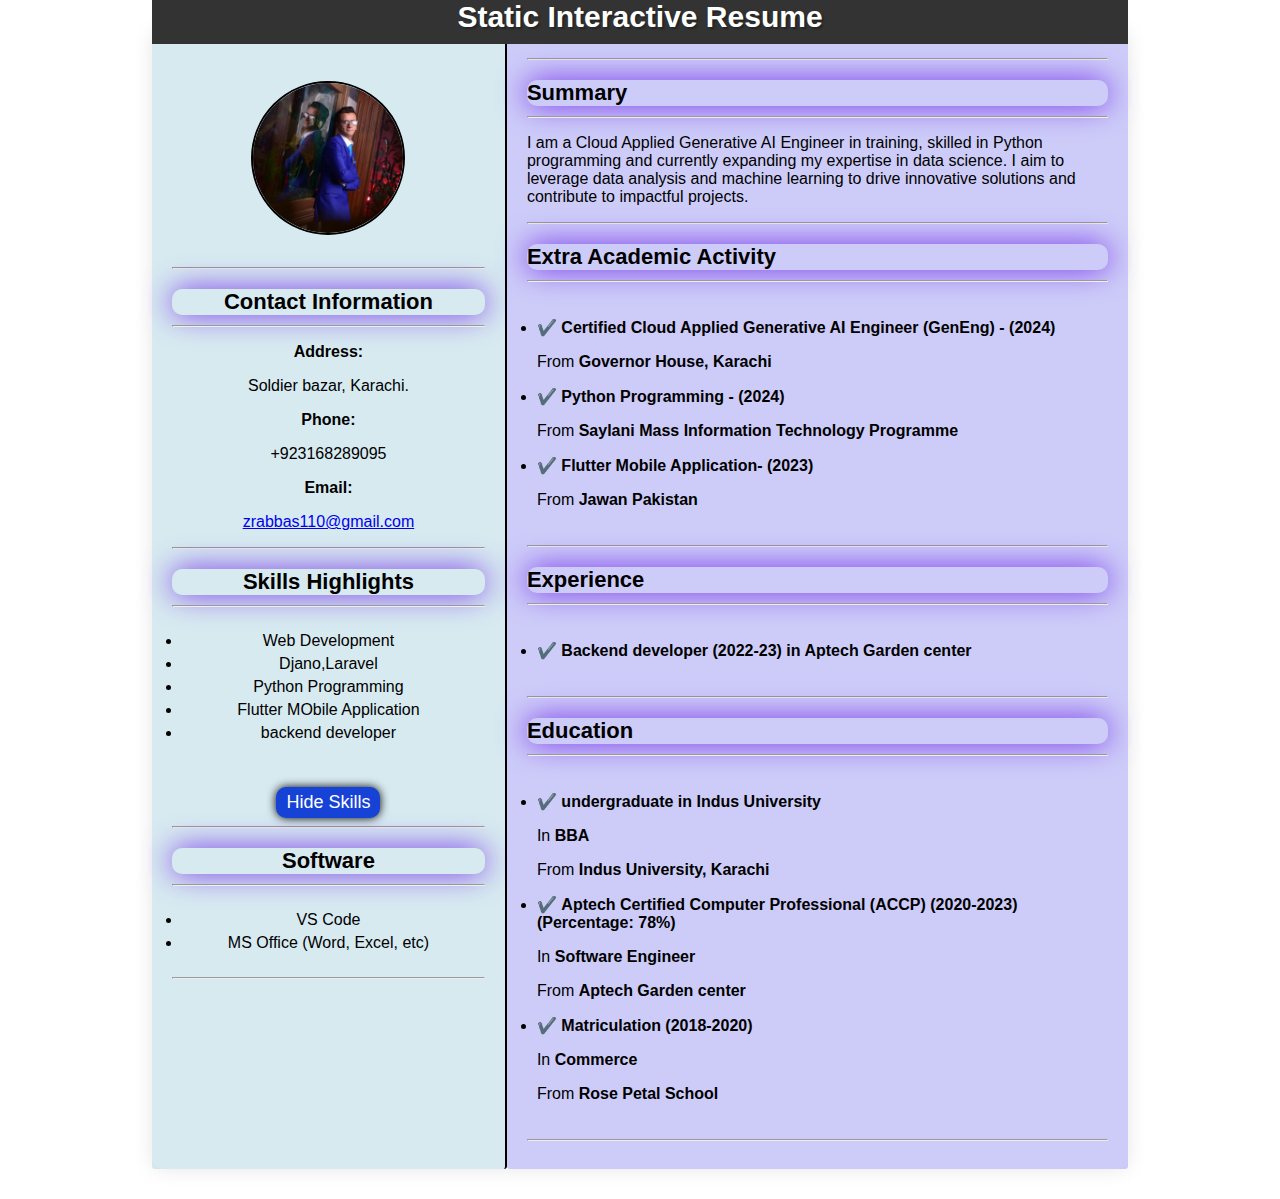
<file: Milestone1,2/index.html>
<!DOCTYPE html>
<html lang="en">
<head>
    <meta charset="UTF-8">
    <meta name="viewport" content="width=device-width, initial-scale=1.0">
    <title>Static Interactive Resume</title>
    <link rel="stylesheet" href="style.css">
    <script defer src="script.js"></script>
</head>
<body>
    <!-- Heading Section -->
    <div class="heading-section">
        <h1>Static Interactive Resume</h1>
    </div>

    <div class="resume-container">
        <!-- Left Section -->
        <div class="left-section">
            <img src="zain.jpg" alt="Profile Picture"  class="profile-picture" >
            <section id="objective">
                <hr>
                <h3>Contact Information</h3>
                <hr>
                <p><b>Address:</b></p>
                <p>Soldier bazar, Karachi.</p>
                <p><b>Phone:</b></p>
                <p>+923168289095</p>
                <p><b>Email:</b></p>
                <p><a href="mailto:zrabbas110@gmail.com">zrabbas110@gmail.com</a></p>
                <hr>     
            </section>

            <h3>Skills Highlights</h3>
            <hr>
            <section id="skills"">
                <ul>
                    <li>Web Development</li>
                    <li>Djano,Laravel</li>
                    <li>Python Programming</li>
                    <li>Flutter MObile Application</li>
                    <li>backend developer</li>
                </ul>
            </section>

            <button id="toggle-skills">Hide Skills</button>
            <hr>

            <section id="software">
                <h3>Software</h3>
                <hr>
                <ul>
                    <li>VS Code</li>
                    <li>MS Office (Word, Excel, etc)</li>
                
                </ul>
                <hr>
            </section>

          
        </div>

        <!-- Right Section -->
        <div class="right-section">
            <hr>
            <section id="summary">
                <h3>Summary</h3>
                <hr>
                <p>I am a Cloud Applied Generative AI Engineer in training, skilled in Python programming and currently expanding my expertise in data science. I aim to leverage data analysis and machine learning to drive innovative solutions and contribute to impactful projects.</p>
                <hr>
            </section>

            <section id="extra-academic-activity">
                <h3>Extra Academic Activity</h3>
                <hr>
                <ul>
                    <li>
                        <p>✔️ <strong>Certified Cloud Applied Generative AI Engineer (GenEng) - (2024)</strong></p>
                        <p>From <strong>Governor House, Karachi</strong></p>
                    </li>
                    <li>
                        <p>✔️ <strong>Python Programming - (2024)</strong></p>
                        <p>From <strong>Saylani Mass Information Technology Programme</strong></p>
                    </li>
                     <li>
                        <p>✔️ <strong>Flutter Mobile Application- (2023)</strong></p>
                        <p>From <strong>Jawan Pakistan</strong></p>
                    </li>

                    
                </ul>
                <hr>
            </section>

            <section id="experience">
                <h3>Experience</h3>
                <hr>
                <ul>
                   
                    <li>
                        <p>✔️ <strong>Backend developer (2022-23) in Aptech Garden center</strong></p>
                    </li>
                </ul>
                <hr>
            </section>

            <section id="education">
                <h3>Education</h3>
                <hr>
                <ul>
                    <li>
                        <p>✔️ <strong>undergraduate in Indus University</strong></p>
                        <p>In <strong>BBA</strong></p>
                        <p>From <strong>Indus University, Karachi</strong></p>
                    </li>
                    <li>
                        <p>✔️ <strong>Aptech Certified Computer Professional (ACCP) (2020-2023) (Percentage: 78%)</strong></p>
                        <p>In <strong>Software Engineer</strong></p>
                        <p>From <strong>Aptech Garden center</strong></p>
                    </li>
                    <li>
                        <p>✔️ <strong>Matriculation (2018-2020) </strong></p>
                        <p>In <strong>Commerce</strong></p>
                        <p>From <strong>Rose Petal  School</strong></p>
                    </li>
                </ul>
                <hr>
            </section>
        </div>
    </div>
</body>
</html>
</file>
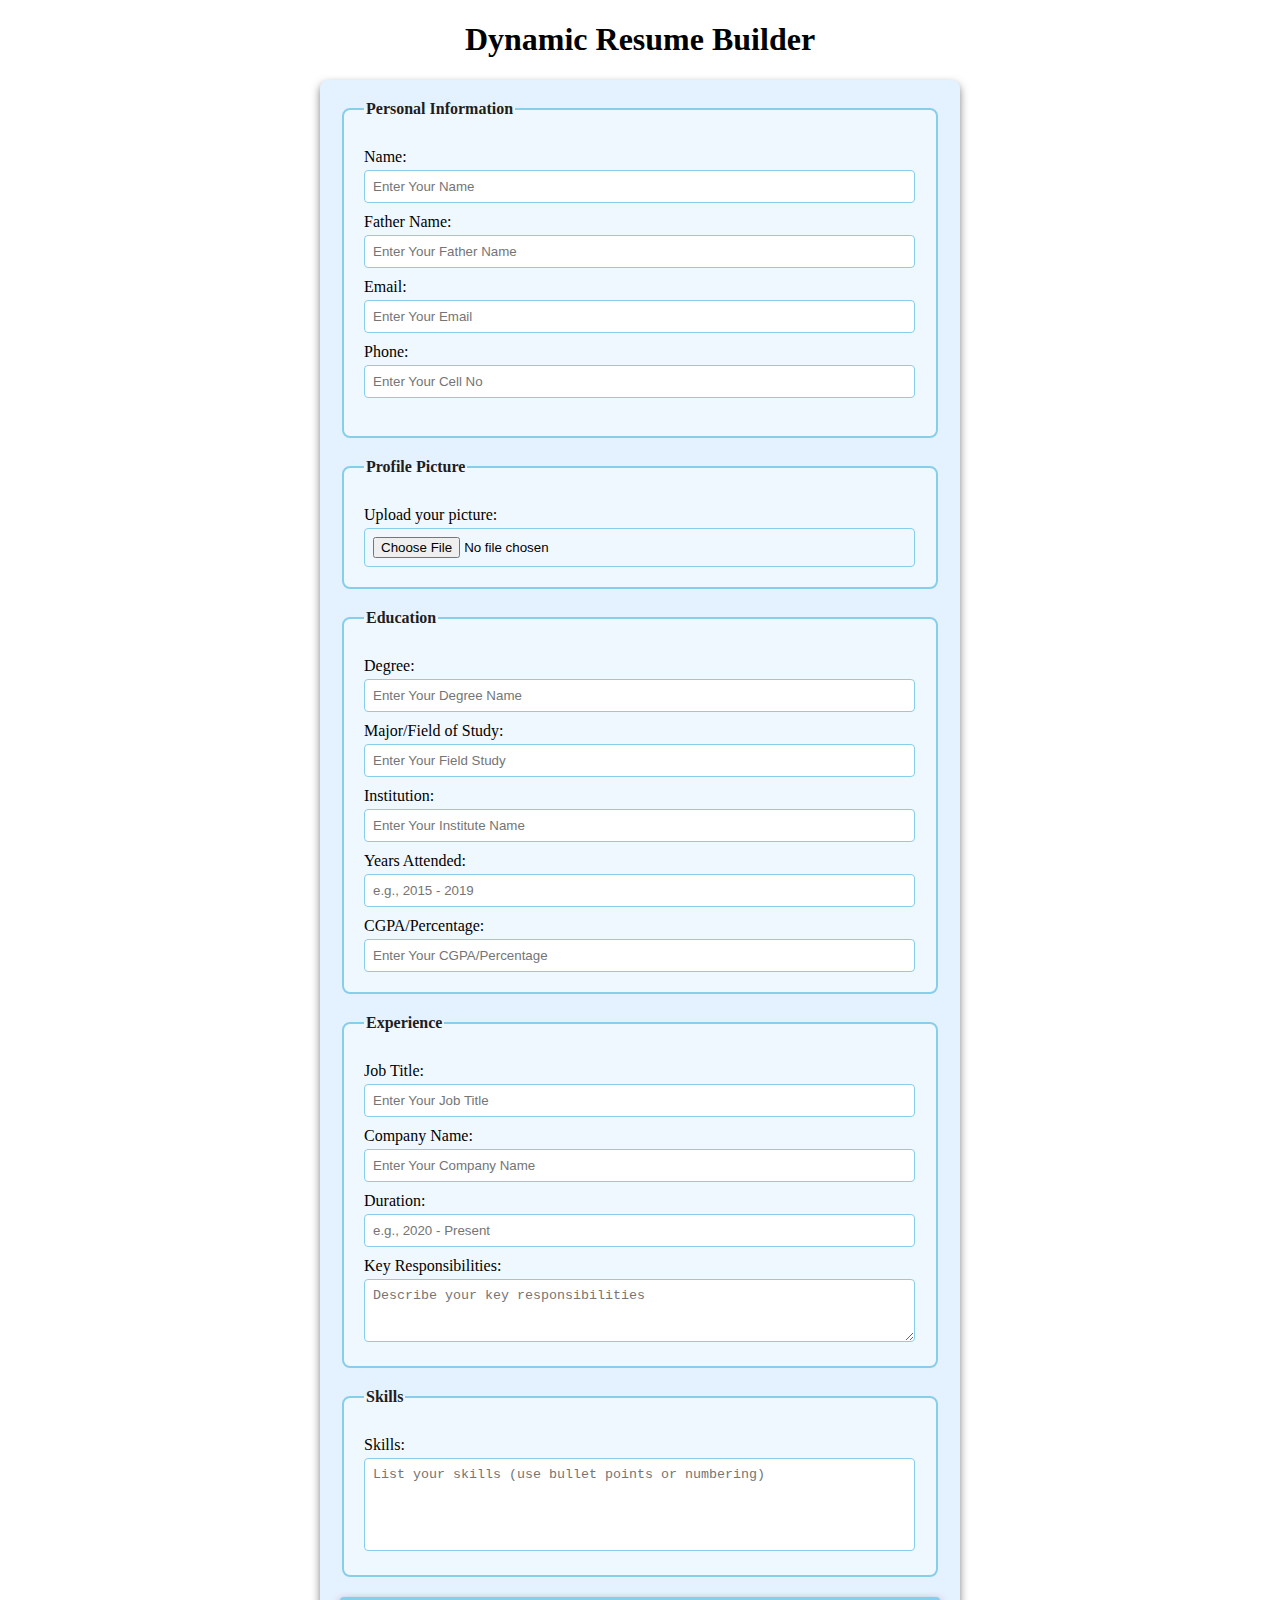
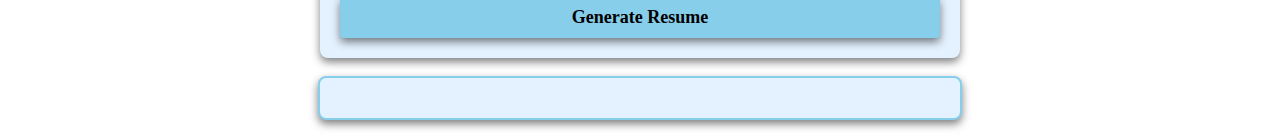
<file: Milestone3/index.html>
<!DOCTYPE html>
<html lang="en">
<head>
    <meta charset="UTF-8">
    <meta name="viewport" content="width=device-width, initial-scale=1.0">
    <title>Dynamic Resume Builder</title>
    <Link rel="stylesheet" href="style.css">
</head>
<body>
    <h1>Dynamic Resume Builder</h1>
    <form id="resume-form">
        <fieldset>
            <legend>Personal Information</legend>
            <label for="name">Name:</label>
            <input type="text" id="name" placeholder="Enter Your Name" required>
            <label for="father name">Father Name:</label>
            <input type="text" id="father name" placeholder="Enter Your Father Name" required>
            <label for="email">Email:</label>
            <input type="text" id="email" placeholder="Enter Your Email" required>
            <label for="phone">Phone:</label>
            <input type="text" id="phone" placeholder="Enter Your Cell No" required>  
        <br><br>   
        </fieldset>

        <fieldset>
            <legend>Profile Picture</legend>
            <label for="profile-pic">Upload your picture:</label>
            <input type="file" id="profile-pic" accept="image/*" required>
        </fieldset>

        <fieldset>
            <legend>Education</legend>
            <label for="degree">Degree:</label>
            <input type="text" id="degree" placeholder="Enter Your Degree Name" required>
            <label for="major">Major/Field of Study:</label>
            <input type="text" id="major" placeholder="Enter Your Field Study" required>
            <label for="institution">Institution:</label>
            <input type="text" id="institution" placeholder="Enter Your Institute Name" required>
            <label for="year">Years Attended:</label>
            <input type="text" id="year" placeholder="e.g., 2015 - 2019" required>
            <label for="cgpa">CGPA/Percentage:</label>
            <input type="text" id="cgpa" placeholder="Enter Your CGPA/Percentage" required>    
        </fieldset>

        <fieldset>
            <legend>Experience</legend>
            <label for="job-title">Job Title:</label>
            <input type="text" id="job-title" placeholder="Enter Your Job Title" required>
            <label for="company">Company Name:</label>
            <input type="text" id="company" placeholder="Enter Your Company Name" required>
            <label for="duration">Duration:</label>
            <input type="text" id="duration" placeholder="e.g., 2020 - Present" required>
            <label for="key">Key Responsibilities:</label>
            <textarea type="text" id="key" placeholder="Describe your key responsibilities" rows="3" required></textarea>
        </fieldset>

        <fieldset>
            <legend>Skills</legend>
            <label for="skills">Skills:</label>
            <textarea type="text" id="skills" placeholder="List your skills (use bullet points or numbering)" rows="5" required style="resize: none; list-style-type: decimal;"></textarea>
        </fieldset>

        <button type="submit"><b>Generate Resume</b></button>
    </form>

    <br>

    <!-- Getting Dynamic Resume -->
    <div id="resume-display">
        <!-- Resume will be generated here -->
    </div>

    <script src="script.js"></script>
</body>
</html>
</file>
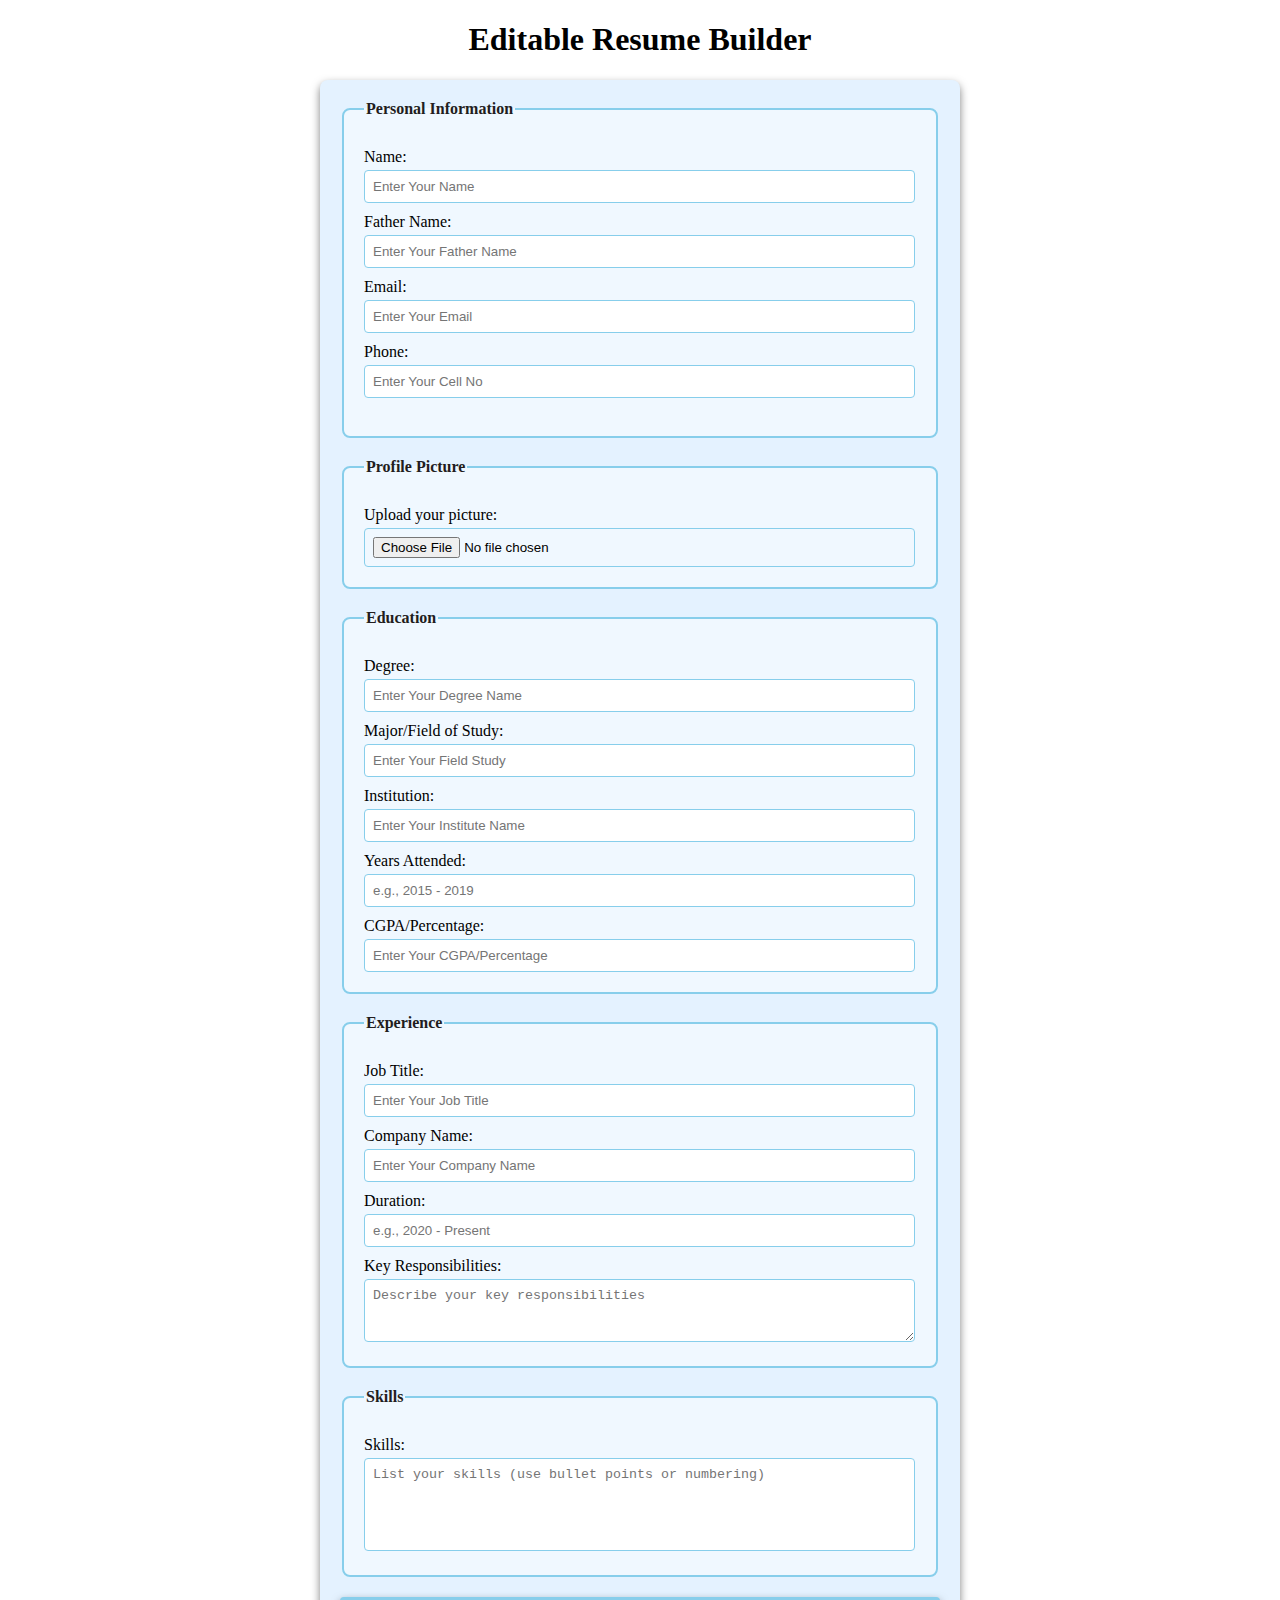
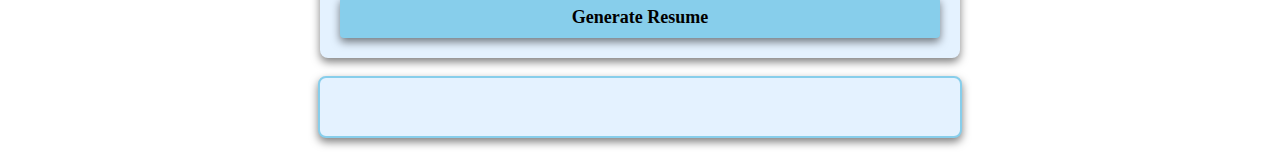
<file: Milestone4/index.html>
<!DOCTYPE html>
<html lang="en">
<head>
    <meta charset="UTF-8">
    <meta name="viewport" content="width=device-width, initial-scale=1.0">
    <title>Editable Resume Builder</title>
    <Link rel="stylesheet" href="style.css">
</head>
<body>
    <h1>Editable Resume Builder</h1>
    <form id="resume-form">
        <fieldset>
            <legend>Personal Information</legend>
            <label for="name">Name:</label>
            <input type="text" id="name" placeholder="Enter Your Name" required>
            <label for="father name">Father Name:</label>
            <input type="text" id="father name" placeholder="Enter Your Father Name" required>
            <label for="email">Email:</label>
            <input type="text" id="email" placeholder="Enter Your Email" required>
            <label for="phone">Phone:</label>
            <input type="text" id="phone" placeholder="Enter Your Cell No" required>  
        <br><br>   
        </fieldset>

        <fieldset>
            <legend>Profile Picture</legend>
            <label for="profile-pic">Upload your picture:</label>
            <input type="file" id="profile-pic" accept="image/*" required>
        </fieldset>

        <fieldset>
            <legend>Education</legend>
            <label for="degree">Degree:</label>
            <input type="text" id="degree" placeholder="Enter Your Degree Name" required>
            <label for="major">Major/Field of Study:</label>
            <input type="text" id="major" placeholder="Enter Your Field Study" required>
            <label for="institution">Institution:</label>
            <input type="text" id="institution" placeholder="Enter Your Institute Name" required>
            <label for="year">Years Attended:</label>
            <input type="text" id="year" placeholder="e.g., 2015 - 2019" required>
            <label for="cgpa">CGPA/Percentage:</label>
            <input type="text" id="cgpa" placeholder="Enter Your CGPA/Percentage" required>    
        </fieldset>

        <fieldset>
            <legend>Experience</legend>
            <label for="job-title">Job Title:</label>
            <input type="text" id="job-title" placeholder="Enter Your Job Title" required>
            <label for="company">Company Name:</label>
            <input type="text" id="company" placeholder="Enter Your Company Name" required>
            <label for="duration">Duration:</label>
            <input type="text" id="duration" placeholder="e.g., 2020 - Present" required>
            <label for="key">Key Responsibilities:</label>
            <textarea type="text" id="key" placeholder="Describe your key responsibilities" rows="3" required></textarea>
        </fieldset>

        <fieldset>
            <legend>Skills</legend>
            <label for="skills">Skills:</label>
            <textarea type="text" id="skills" placeholder="List your skills (use bullet points or numbering)" rows="5" required style="resize: none; list-style-type: decimal;"></textarea>
        </fieldset>

        <button type="submit"><b>Generate Resume</b></button>
    </form>

    <br>

    <!-- Getting Dynamic and Editable Resume -->
    <div id="resume-display" contenteditable="true">
        <!-- Resume will be generated here -->
    </div>

    <script src="script.js"></script>
</body>
</html>
</file>
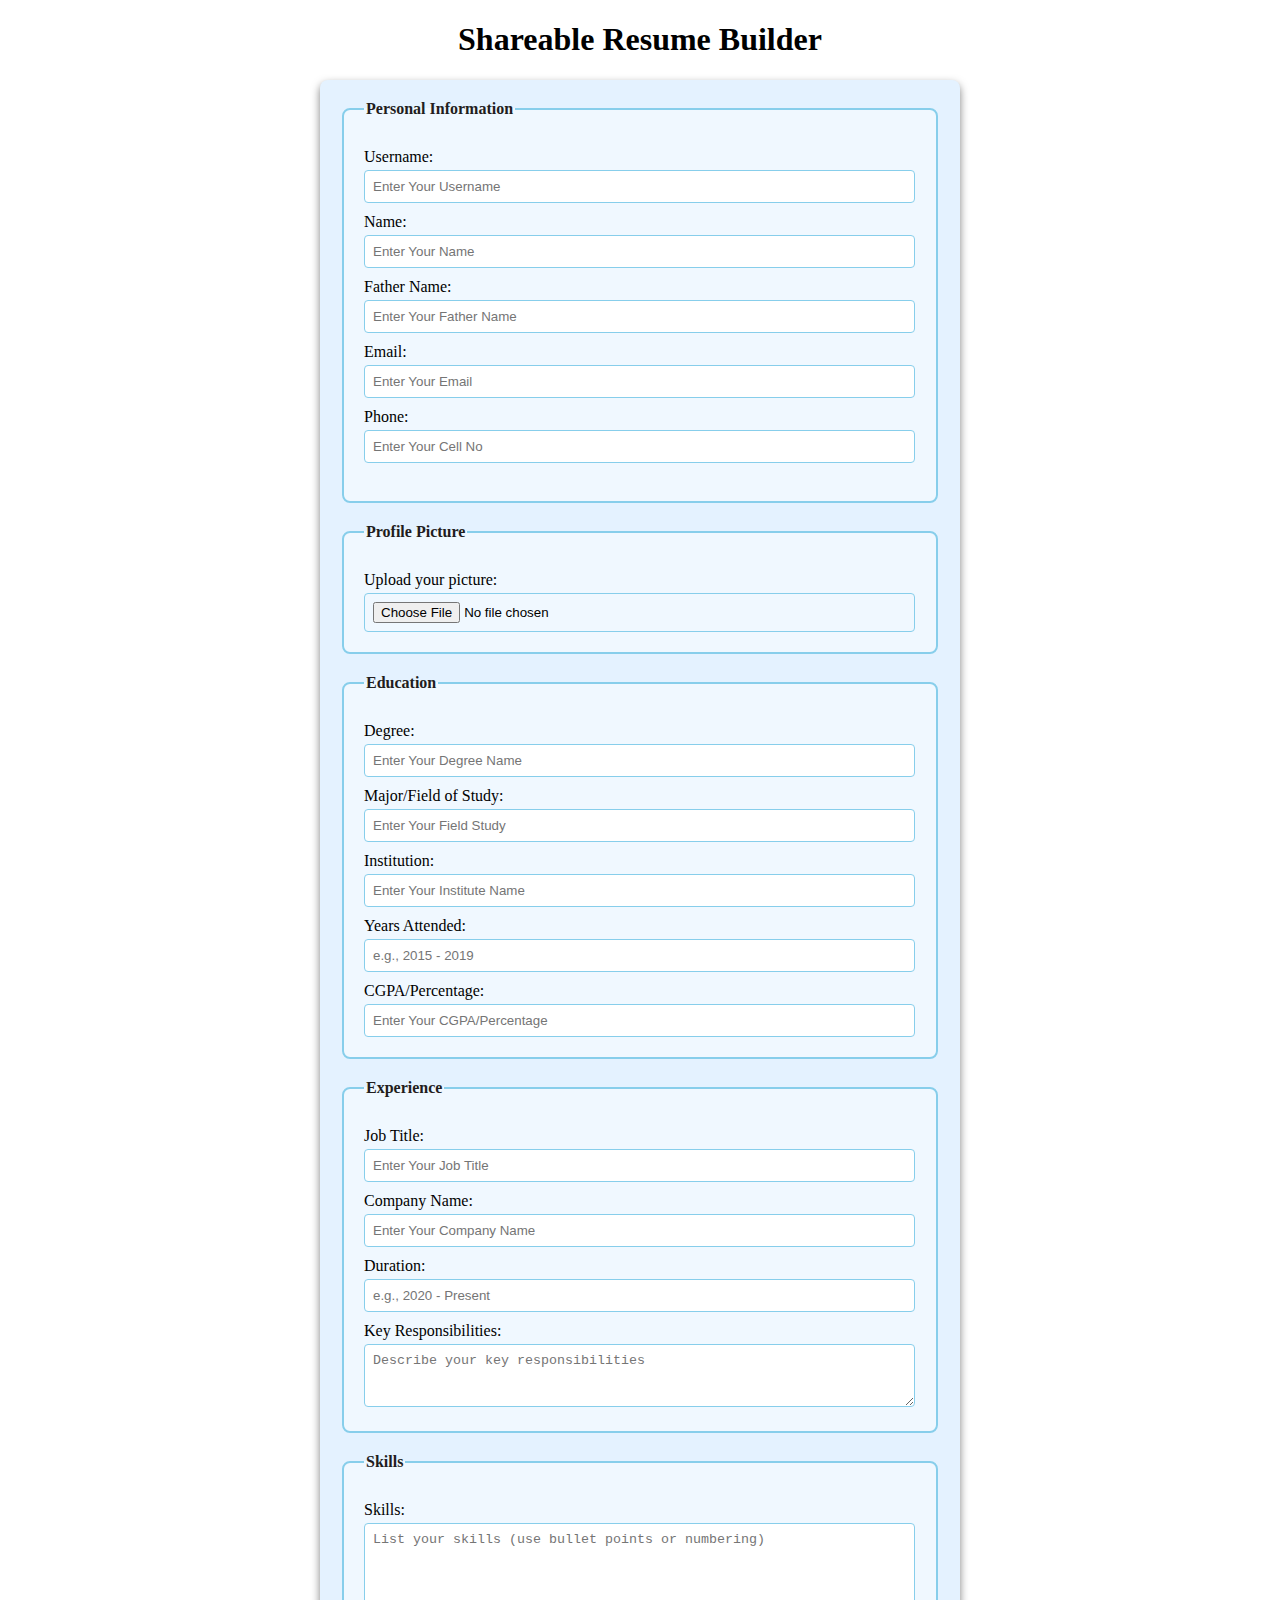
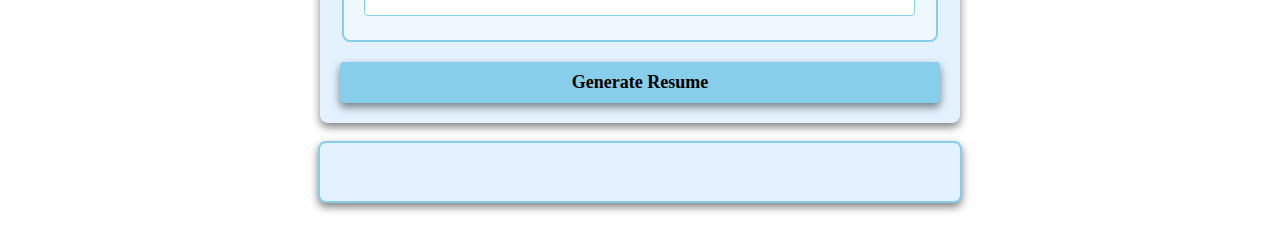
<file: Milestone5/index.html>
<!DOCTYPE html>
<html lang="en">
<head>
    <meta charset="UTF-8">
    <meta name="viewport" content="width=device-width, initial-scale=1.0">
    <title>Shareable Resume Builder</title>
    <Link rel="stylesheet" href="style.css">
</head>
<body>
    <h1>Shareable Resume Builder</h1>
    <form id="resume-form">
        <fieldset>
            <legend>Personal Information</legend>
            <label for="username">Username:</label>
            <input type="text" id="username" placeholder="Enter Your Username" required>
            <label for="name">Name:</label>
            <input type="text" id="name" placeholder="Enter Your Name" required>
            <label for="father name">Father Name:</label>
            <input type="text" id="father name" placeholder="Enter Your Father Name" required>
            <label for="email">Email:</label>
            <input type="text" id="email" placeholder="Enter Your Email" required>
            <label for="phone">Phone:</label>
            <input type="text" id="phone" placeholder="Enter Your Cell No" required>  
        <br><br>   
        </fieldset>

        <fieldset>
            <legend>Profile Picture</legend>
            <label for="profile-pic">Upload your picture:</label>
            <input type="file" id="profile-pic" accept="image/*" required>
        </fieldset>

        <fieldset>
            <legend>Education</legend>
            <label for="degree">Degree:</label>
            <input type="text" id="degree" placeholder="Enter Your Degree Name" required>
            <label for="major">Major/Field of Study:</label>
            <input type="text" id="major" placeholder="Enter Your Field Study" required>
            <label for="institution">Institution:</label>
            <input type="text" id="institution" placeholder="Enter Your Institute Name" required>
            <label for="year">Years Attended:</label>
            <input type="text" id="year" placeholder="e.g., 2015 - 2019" required>
            <label for="cgpa">CGPA/Percentage:</label>
            <input type="text" id="cgpa" placeholder="Enter Your CGPA/Percentage" required>    
        </fieldset>

        <fieldset>
            <legend>Experience</legend>
            <label for="job-title">Job Title:</label>
            <input type="text" id="job-title" placeholder="Enter Your Job Title" required>
            <label for="company">Company Name:</label>
            <input type="text" id="company" placeholder="Enter Your Company Name" required>
            <label for="duration">Duration:</label>
            <input type="text" id="duration" placeholder="e.g., 2020 - Present" required>
            <label for="key">Key Responsibilities:</label>
            <textarea type="text" id="key" placeholder="Describe your key responsibilities" rows="3" required></textarea>
        </fieldset>

        <fieldset>
            <legend>Skills</legend>
            <label for="skills">Skills:</label>
            <textarea type="text" id="skills" placeholder="List your skills (use bullet points or numbering)" rows="5" required style="resize: none; list-style-type: decimal;"></textarea>
        </fieldset>

        <button type="submit"><b>Generate Resume</b></button>
    </form>

    <br>

    <!-- Getting Dynamic and Editable Resume -->
    <div id="resume-display" contenteditable="true">
        <!-- Resume will be generated here -->
    </div>

    <!-- Section for the Shareable Link and Download Option -->
    <div id="shareable-link-container" style="display: none;">
        <h2>Shareable Link</h2>
        <p>Here is your unique link to view or edit your resume.</p>
        <a href="#" id="shareable-link-element" target="_blank"></a>
    </div>
        <br>
        <button id="download-pdf-button" style="display: none;">Download as PDF</button>

    <script src="script.js"></script>
</body>
</html>
</file>
<file: Milestone1,2/style.css>
body {
    font-family: Arial, sans-serif;
    background-color: #ffffff;
    margin: 0;
    padding: 30px;
    overflow-x: hidden;
}

.heading-section {
    text-align: center;
    position: relative;
    width: 80%;
    z-index: 2;
    margin: 0 auto;;
}

.heading-section h1 {
    font-size: 30px; 
    margin: 0;
    padding: 10px 0;
    background-color: #333; 
    color: white;
    position: absolute;
    top: -40px; 
    left: 0;
    width: 100%; 
    z-index: 3; 
}

.resume-container {
    display: flex;
    flex-direction: row;
    background-color: white;
    width: 80%;
    margin: 0 auto;
    border-radius: 10px;
    box-shadow: 0 0 20px rgba(0, 0, 0, 0.1);
    position: relative;
}

.left-section {
    background-color: #b5d8e489;
    color: rgb(0, 0, 0);
    padding: 20px;
    width: 35%;
    text-align: center;
    border-right: 2px solid #000000;
    border-radius: 3px;
}

.right-section {
    background-color: rgba(180, 179, 244, 0.671);
    padding: 20px;
    width: 65%;
    border-radius: 3px;
}

/* Profile Picture */
.profile-picture {
    width: 150px;
    height: 150px;
    margin-top: 10%;
    border-radius: 50%;
    border: 2px solid #000000;
    margin-bottom: 20px;
    background-color: antiquewhite;
}

h1 {
    font-size: 24px;
    margin: 0;
    margin-bottom: 30px;
    text-shadow: 2px 2px 2px rgba(0, 0, 0, 0.3);
}

h3 {
    font-size: 22px;
    margin: 20px 0 10px;
    color: rgb(0, 0, 0);
    border-radius: 10px;
    box-shadow: 0 0 30px #5f0ae8ca;
}

ul {
    list-style-type: disc;
    padding: 10px;
    margin: 10px 0;
}

ul li {
    margin: 5px 0;
}


#skills {
    display: block; 
}


button {
    font-family: Arial, sans-serif;
    border-radius: 10px;
    box-shadow: 0 0 10px black;
    cursor: pointer;
    margin-top: 20px;
    font-size: 18px;
    padding: 5px 10px;
    background-color: #1643d6; 
    color: white; 
    border: none;
}

button:hover {
    background-color: #1643d6b7; 
}

@media (max-width: 768px) {

    body {
        overflow-x: hidden;
    }
    .resume-container {
        flex-direction: column;
        width: 100%;
        margin: 0;
        padding: 0;
    }

    .heading-section {
        width: 100%;
    }

    .heading-section h1 {
        font-size: 24px; 
        
    }
    

    .left-section,
    .right-section {
        width: 100%;
        border-right: none; 
    }

    button {
        font-size: 16px; 
        padding: 10px 15px; 
    }

    #skills {
        font-size: 14px;
    }
}
</file>
<file: Milestone3/style.css>
/* Styling form and resume sections */

body {
    font-family: 'Times New Roman', Times, serif;
    margin: 20px;
    padding: 0;
    background-color: white;
}

form {
    margin: auto;
    background-color: rgb(228, 242, 255);
    border-radius: 8px;
    box-shadow: 0 4px 8px rgba(0, 0, 0, 0.5);
    padding: 20px;
    max-width: 600px;
}

h1 {
    text-align: center;
    color: black;
}

fieldset {
    border: 2px solid skyblue;
    border-radius: 8px;
    padding: 20px;
    margin-bottom: 20px;
    background-color: aliceblue;
}

legend {
    font-weight: bold;
    text-align: left;
    color: rgb(34, 29, 29);
}

label {
    display: block;
    margin-top: 10px;
    color: black;

}

input,textarea {
    margin-top: 4px;
    padding: 8px;
    width: calc(100% - 1px);
    border: 1px solid skyblue;
    border-radius: 4px;
    box-sizing: border-box;
}

button {
    display: block;
    width: 100%;
    background-color: skyblue;
    color: black;
    border: none;
    border-radius: 4px;
    box-shadow: 0 4px 8px rgba(0, 0, 0, 0.5);
    margin-top: 10px;
    font-size: 18px;
    font-family: 'Times New Roman', Times, serif;
    padding: 10px;
    cursor: pointer;
}

button :hover {
    color: blue;
}

#resume-display {
    max-width: 600px;
    margin: auto;
    padding: 20px;
    border: 2px solid skyblue;
    border-radius: 8px;
    background-color: rgb(228, 242, 255);
    box-shadow: 0 4px 8px rgba(0, 0, 0, 0.5);
}

#resume-display h2 {
    color: black;
}

.resume-section {
    border: 2px solid skyblue; 
    border-radius: 8px;        
    padding: 20px;             
    background-color: aliceblue; 
    max-width: 600px;          
    margin: auto;              
}

.resume-content {
    margin-top: 20px;         
}

.resume-heading {
    text-align: center;       
    color: black;              
}

.profile-pic {
    display: block;           
    max-width: 150px;        
    margin: 0 auto 10px;      
    border-radius: 50%;        
    border: 2px solid skyblue; 
}

.section {
    border: 1px solid skyblue; 
    border-radius: 4px;        
    margin: 15px 0;            
    padding: 15px;             
    background-color: #f0f8ff; 
    
}

.section-heading {
    text-align: center;        
    background-color: skyblue; 
    color: black;              
    padding: 10px;            
    border-radius: 4px;       
    box-shadow: 2px 2px ;
}

.responsibilities-list,
.skills-list {
    padding-left: 20px;       
}
</file>
<file: Milestone4/style.css>
/* Styling form and resume sections */

body {
    font-family: 'Times New Roman', Times, serif;
    margin: 20px;
    padding: 0;
    background-color: white;
}

form {
    margin: auto;
    background-color: rgb(228, 242, 255);
    border-radius: 8px;
    box-shadow: 0 4px 8px rgba(0, 0, 0, 0.5);
    padding: 20px;
    max-width: 600px;
}

h1 {
    text-align: center;
    color: black;
}

fieldset {
    border: 2px solid skyblue;
    border-radius: 8px;
    padding: 20px;
    margin-bottom: 20px;
    background-color: aliceblue;
}

legend {
    font-weight: bold;
    text-align: left;
    color: rgb(34, 29, 29);
}

label {
    display: block;
    margin-top: 10px;
    color: black;

}

input,textarea {
    margin-top: 4px;
    padding: 8px;
    width: calc(100% - 1px);
    border: 1px solid skyblue;
    border-radius: 4px;
    box-sizing: border-box;
}

button {
    display: block;
    width: 100%;
    background-color: skyblue;
    color: black;
    border: none;
    border-radius: 4px;
    box-shadow: 0 4px 8px rgba(0, 0, 0, 0.5);
    margin-top: 10px;
    font-size: 18px;
    font-family: 'Times New Roman', Times, serif;
    padding: 10px;
    cursor: pointer;
}

button :hover {
    color: blue;
}

#resume-display {
    max-width: 600px;
    margin: auto;
    padding: 20px;
    border: 2px solid skyblue;
    border-radius: 8px;
    background-color: rgb(228, 242, 255);
    box-shadow: 0 4px 8px rgba(0, 0, 0, 0.5);
    /* Making the resume editable*/
    outline: none; 
}

#resume-display h2 {
    color: black;
}

.resume-section {
    border: 2px solid skyblue; 
    border-radius: 8px;        
    padding: 20px;             
    background-color: aliceblue; 
    max-width: 600px;          
    margin: auto;              
}

.resume-content {
    margin-top: 20px;         
}

.resume-heading {
    text-align: center;       
    color: black;              
}

.profile-pic {
    display: block;           
    max-width: 150px;        
    margin: 0 auto 10px;      
    border-radius: 50%;        
    border: 2px solid skyblue; 
}

.section {
    border: 1px solid skyblue; 
    border-radius: 4px;        
    margin: 15px 0;            
    padding: 15px;             
    background-color: #f0f8ff; 
    
}

.section-heading {
    text-align: center;        
    background-color: skyblue; 
    color: black;              
    padding: 10px;            
    border-radius: 4px;       
    box-shadow: 2px 2px ;
}

.responsibilities-list,
.skills-list {
    padding-left: 20px;       
}
</file>
<file: Milestone5/style.css>
/* Styling form and resume sections */

body {
    font-family: 'Times New Roman', Times, serif;
    margin: 20px;
    padding: 0;
    background-color: white;
}

form {
    margin: auto;
    background-color: rgb(228, 242, 255);
    border-radius: 8px;
    box-shadow: 0 4px 8px rgba(0, 0, 0, 0.5);
    padding: 20px;
    max-width: 600px;
}

h1 {
    text-align: center;
    color: black;
}

fieldset {
    border: 2px solid skyblue;
    border-radius: 8px;
    padding: 20px;
    margin-bottom: 20px;
    background-color: aliceblue;
}

legend {
    font-weight: bold;
    text-align: left;
    color: rgb(34, 29, 29);
}

label {
    display: block;
    margin-top: 10px;
    color: black;

}

input,textarea {
    margin-top: 4px;
    padding: 8px;
    width: calc(100% - 1px);
    border: 1px solid skyblue;
    border-radius: 4px;
    box-sizing: border-box;
}

button {
    display: block;
    width: 100%;
    background-color: skyblue;
    color: black;
    border: none;
    border-radius: 4px;
    box-shadow: 0 4px 8px rgba(0, 0, 0, 0.5);
    margin-top: 10px;
    font-size: 18px;
    font-family: 'Times New Roman', Times, serif;
    padding: 10px;
    cursor: pointer;
}

button :hover {
    color: blue;
}

#resume-display {
    max-width: 600px;
    margin: auto;
    padding: 20px;
    border: 2px solid skyblue;
    border-radius: 8px;
    background-color: rgb(228, 242, 255);
    box-shadow: 0 4px 8px rgba(0, 0, 0, 0.5);
    /* Making the resume editable*/
    outline: none; 
}

#resume-display h2 {
    color: black;
}

.resume-section {
    border: 2px solid skyblue; 
    border-radius: 8px;        
    padding: 20px;             
    background-color: aliceblue; 
    max-width: 600px;          
    margin: auto;              
}

.resume-content {
    margin-top: 20px;         
}

.resume-heading {
    text-align: center;       
    color: black;              
}

.profile-pic {
    display: block;           
    max-width: 150px;        
    margin: 0 auto 10px;      
    border-radius: 50%;        
    border: 2px solid skyblue; 
}

.section {
    border: 1px solid skyblue; 
    border-radius: 4px;        
    margin: 15px 0;            
    padding: 15px;             
    background-color: #f0f8ff; 
    
}

.section-heading {
    text-align: center;        
    background-color: skyblue; 
    color: black;              
    padding: 10px;            
    border-radius: 4px;       
    box-shadow: 2px 2px ;
}

.responsibilities-list,
.skills-list {
    padding-left: 20px;       
}

#shareable-link-container {
    max-width: 600px; /* Keep it the same as the resume display */
    margin: auto; /* Center align */
    padding: 20px; /* Add padding for spacing */
    border: 2px solid skyblue; /* Same border style as resume */
    border-radius: 8px; /* Same border radius */
    background-color: rgb(228, 242, 255); /* Same background color as the form */
    box-shadow: 0 4px 8px rgba(0, 0, 0, 0.5); /* Same shadow effect */
    margin-bottom: 20px; /* Add margin to separate from resume */
}

#shareable-link-element {
    display: block; /* Make it a block element */
    margin-top: 10px; /* Add some spacing on top */
    color: black; /* Text color */
    text-align: center; /* Center the link text */
    font-weight: bold; /* Bold text */
    text-decoration: none; /* Remove underline */
    padding: 10px; /* Add padding */
    border: 2px solid skyblue; /* Add border for highlighting */
    border-radius: 4px; /* Round the corners */
    background-color: aliceblue; /* Light background for highlight */
}

#shareable-link-element:hover {
    text-decoration: underline; /* Underline on hover */
}

#download-pdf-button {
    display: block; /* Make it a block element */
    width: 100%; /* Set width to 100% to fill the resume box */
    background-color: skyblue; /* Same background color as the form button */
    color: black; /* Text color */
    border: none; /* No border */
    border-radius: 4px; /* Same border radius */
    box-shadow: 0 4px 8px rgba(0, 0, 0, 0.5); /* Same shadow effect */
    padding: 10px; /* Same padding */
    cursor: pointer; /* Pointer cursor */
    font-size: 18px; /* Same font size */
    font-family: 'Times New Roman', Times, serif; /* Same font family */
    text-align: center; /* Center align text */
    margin-top: 20px; /* Add margin above the button */
    
};

#download-pdf-button:hover {
    background-color: #0066cc; /* Change background color on hover */
    color: white; /* Change text color on hover */
};
</file>
